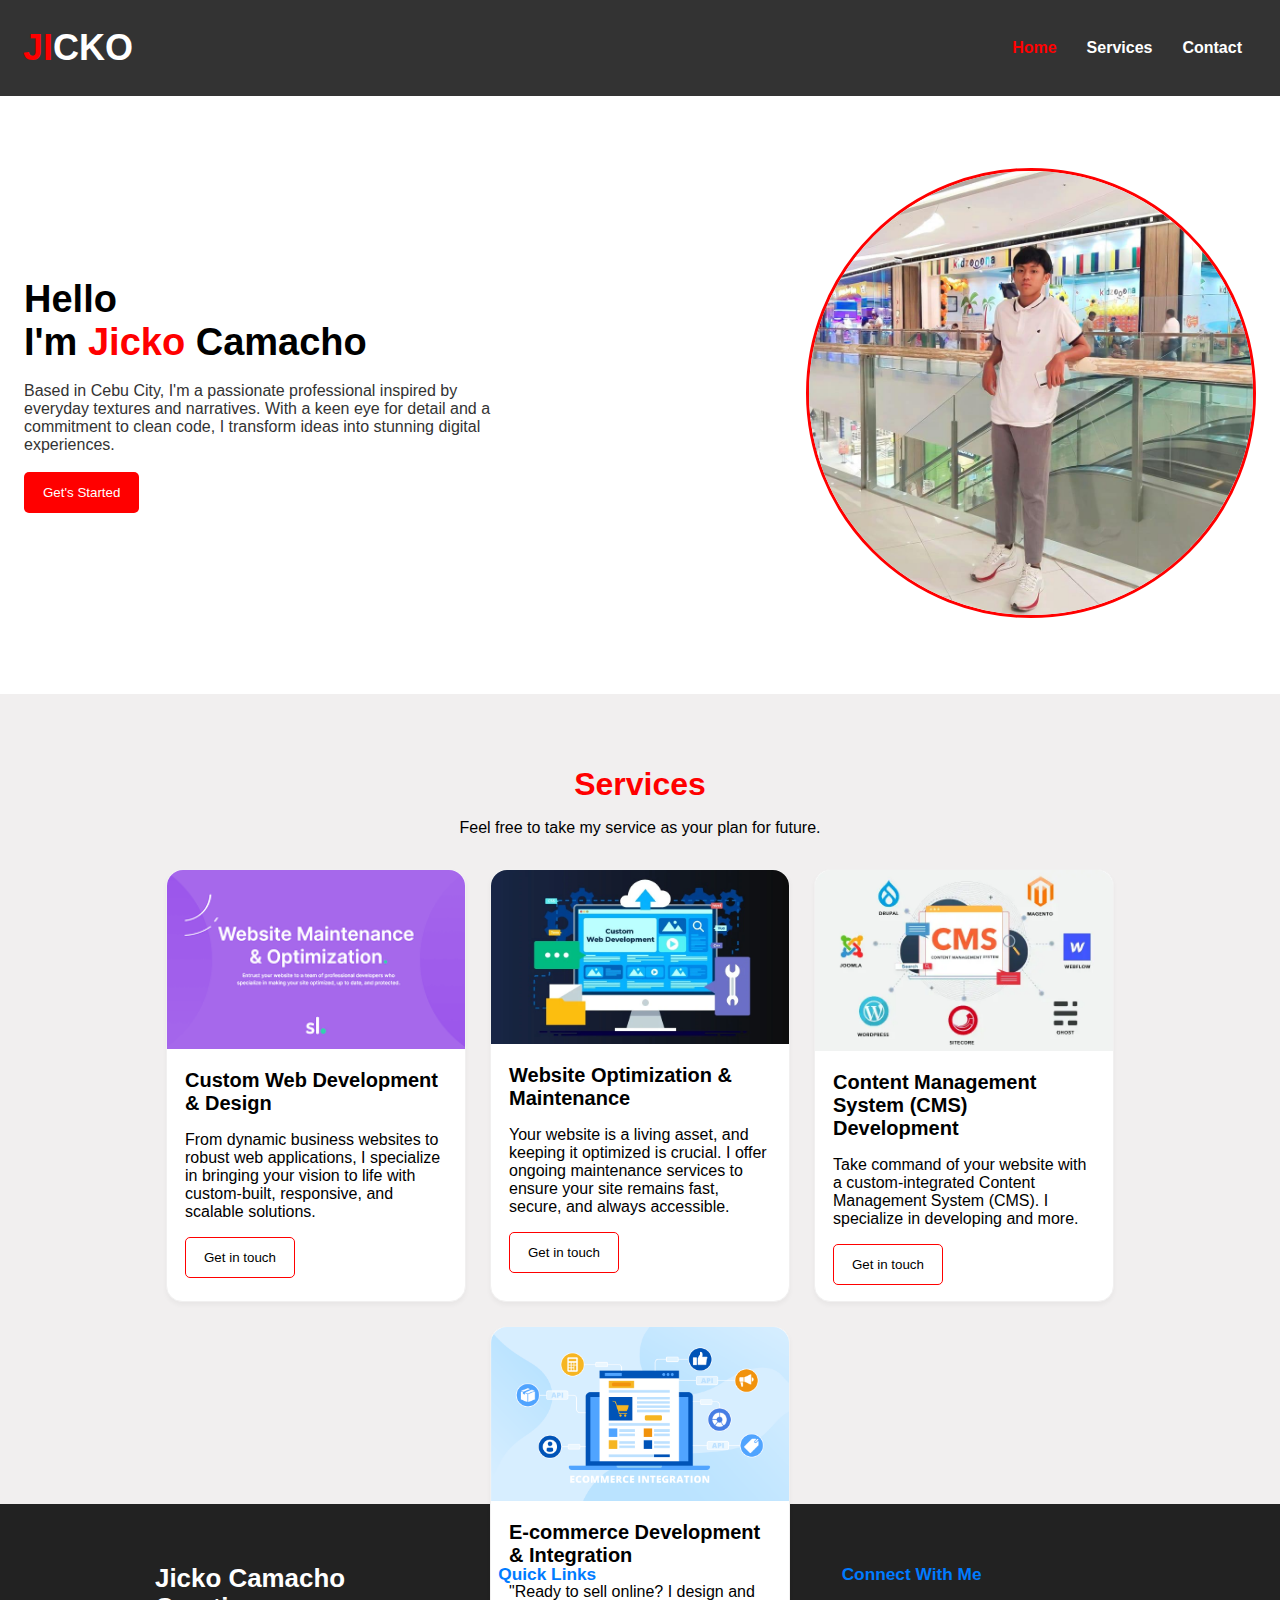
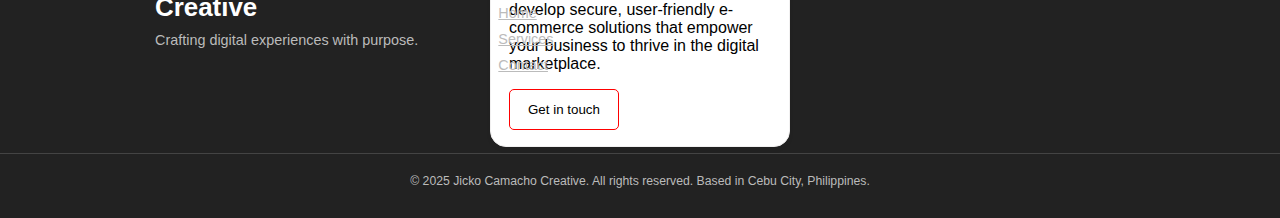
<file: index.html>
<!DOCTYPE html>
<html lang="en">

<head>
    <meta charset="UTF-8">
    <meta name="viewport" content="width=device-width, initial-scale=1.0">
    <title>Portfolio</title>
    <link rel="stylesheet" href="./assets/styles/style.css" />
</head>
<body>
    <!-- Header -->
    <header id="header">
        <nav class="navbar container">
            <div class="logo"><span style="color: red;">JI</span>CKO</div>
            <input type="checkbox" id="menu-toggle" class="menu-toggle">
            <label for="menu-toggle" class="menu-btn">☰</label>
            <ul class="nav-links">
                <li><a href="index.html"><span style="color: red;">Home</span></a></li>
                <li><a href="./pages/contact.html">Services</a></li>
                <li><a href="./pages/contact.html">Contact</a></li>
            </ul>
        </nav>
    </header>

    <!-- Main Content -->
    <main>
        <!-- Hero Banner Section -->
        <section id="hero-banner" class="container">
            <div class="hero-content">
                <h1>Hello <br> I'm <span style="color: red;">Jicko</span> Camacho</h1>
                <p>Based in Cebu City, I'm a passionate professional inspired by everyday textures and narratives. With a keen eye for detail and a commitment to clean code, I transform ideas into stunning digital experiences.</p>

                <button class="primary-button"><a href="./pages/contact.html">Get's Started</a></button>
            </div>
            <div class="hero-image">
                <img src="./assets/image/jicko.jpg" alt="Banner Image" height="450px" width="450px">
            </div>
        </section>

        <!-- Service Section -->
        <section id="service">
            <div class="container">
                <div class="service-wrapper">
                    <!-- Header -->
                    <div class="service-header">
                        <h3>Services</h3>
                        <p>Feel free to take my service as your plan for future.</p>
                    </div>

                    <!-- Services List -->
                    <div class="service-list">
                        <div class="card">
                            <div class="card-header">
                                <img src="./assets/image/web.png" alt="Website Development" />
                                <h3> Custom Web Development & Design</h3>
                            </div>
                            <div class="card-body">
                                <p>From dynamic business websites to robust web applications, I specialize in bringing your vision to life with custom-built, responsive, and scalable solutions. </p>
                            </div>
                            <div class="card-footer">
                                <button class="secondary-button"><a href="./pages/contact.html">Get in touch</a></button>
                            </div>
                        </div>

                        <div class="card">
                            <div class="card-header">
                                <img src="./assets/image/web.webp" alt="Website Development" />
                                <h3>Website Optimization & Maintenance</h3>
                            </div>
                            <div class="card-body">
                                <p>Your website is a living asset, and keeping it optimized is crucial. I offer ongoing maintenance services to ensure your site remains fast, secure, and always accessible. </p>
                            </div>
                            <div class="card-footer">
                                <button class="secondary-button"><a href="./pages/contact.html">Get in touch</a></button>
                            </div>
                        </div>

                         <div class="card">
                            <div class="card-header">
                                <img src="./assets/image/3rd.webp" alt="Website Development" />
                                <h3>Content Management System (CMS) Development</h3>
                            </div>
                            <div class="card-body">
                                <p>Take command of your website with a custom-integrated Content Management System (CMS). I specialize in developing and more.</p>
                            </div>
                            <div class="card-footer">
                                <button class="secondary-button"><a href="./pages/contact.html">Get in touch</a></button>
                            </div>
                        </div>

                        <div class="card">
                            <div class="card-header">
                                <img src="./assets/image/ecommerce.webp" alt="Website Development" />
                                <h3> E-commerce Development & Integration</h3>
                            </div>
                            <div class="card-body">
                                <p>"Ready to sell online? I design and develop secure, user-friendly e-commerce solutions that empower your business to thrive in the digital marketplace. </p>
                            </div>
                            <div class="card-footer">
                                <button class="secondary-button"><a href="./pages/contact.html">Get in touch</a></button>
                            </div>
                        </div>
                    </div>
                </div>
            </div>
        </section>
    </main>

    <!-- Footer -->
    <footer id="footer">
        <div class="container">
            <div class="footer-content">
                <div class="footer-brand">
                    <p class="footer-logo">Jicko Camacho Creative</p>
                    <p class="tagline">Crafting digital experiences with purpose.</p>
                </div>
                <div class="footer-links">
                    <h4>Quick Links</h4>
                    <ul>
                        <li><a href="index.html">Home</a></li>
                        <li><a href="./pages/services.html">Services</a></li>
                        <li><a href="./pages/contact.html">Contact</a></li>
                    </ul>
                </div>
                <div class="footer-social">
                    <h4>Connect With Me</h4>
                    <div class="social-icons">
                        <a href="#" target="_blank" aria-label="LinkedIn Profile"></a>
                        <a href="#" target="_blank" aria-label="Behance Profile"></a>
                        <a href="#" target="_blank" aria-label="Dribbble Profile"></a>
                        <a href="#" target="_blank" aria-label="GitHub Profile"></a>
                    </div>
                </div>
            </div>
            <div class="footer-bottom">
                <p>&copy; 2025 Jicko Camacho Creative. All rights reserved. Based in Cebu City, Philippines.</p>
            </div>
        </div>
    </footer>
</body>
</html>
</body>
</html>
</file>
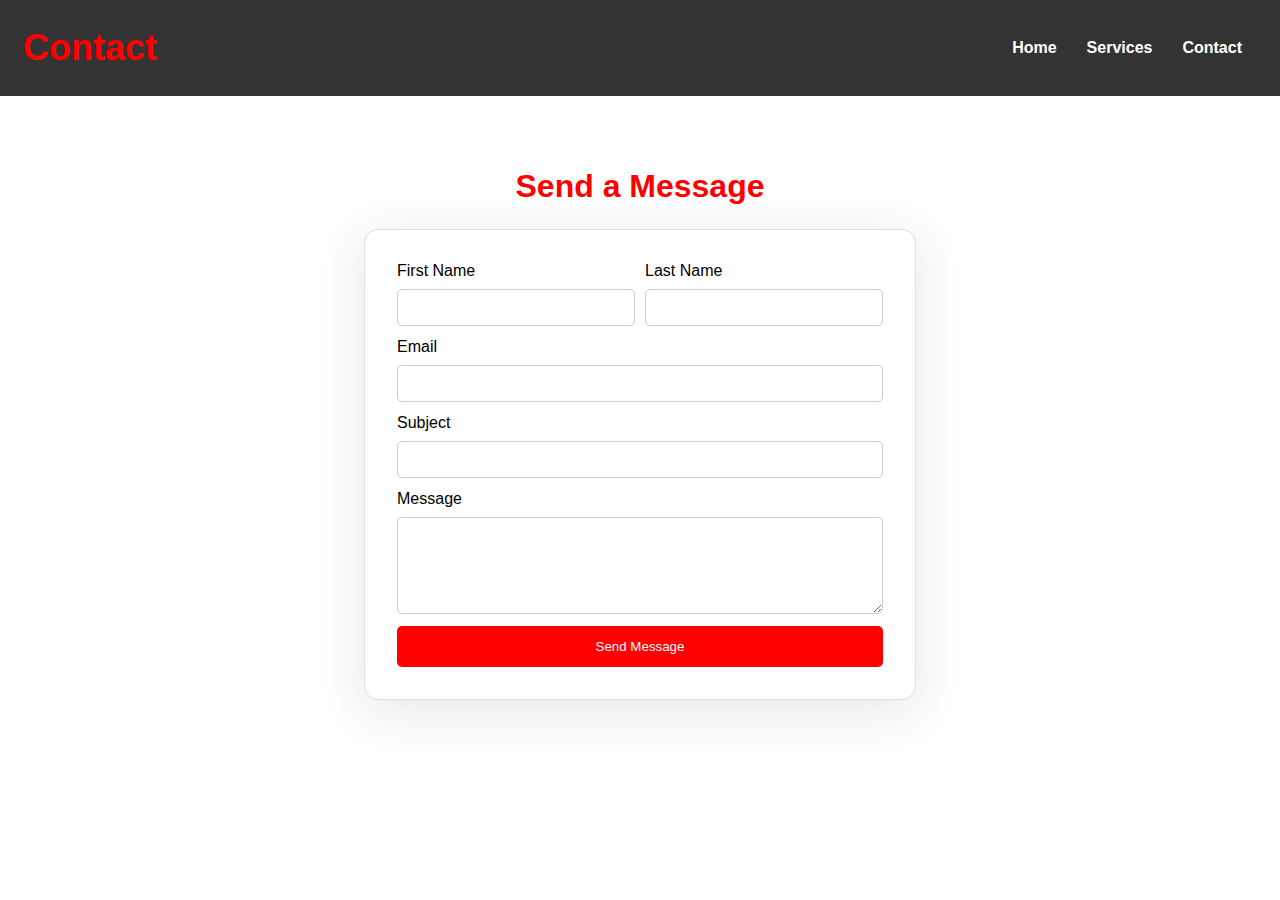
<file: pages/contact.html>
<!DOCTYPE html>
<html lang="en">

<head>
  <meta charset="UTF-8">
  <meta name="viewport" content="width=device-width, initial-scale=1.0">
  <title>Contact</title>
  <link rel="stylesheet" href="../assets/styles/style.css" />
</head>
<body>
  <!-- Header -->
  <header id="header">
    <nav class="navbar container">
      <div class="logo"><span style="color: red;">Contact</span></div>
      <input type="checkbox" id="menu-toggle" class="menu-toggle">
      <label for="menu-toggle" class="menu-btn">☰</label>
      <ul class="nav-links">
        <li><a href="../index.html">Home</a></li>
        <li><a href="./services.html">Services</a></li>
        <li><a href="./contact.html">Contact</a></li>
      </ul>
    </nav>
  </header>

  <!-- Main Content -->
  <main>
    <section id="contact">
      <div class="container">
        <h2>Send a Message</h2>
        <form class="form" action="./submission.html">
          <div class="form-row">
            <div class="form-group">
              <label for="fname">First Name</label>
              <input type="text" id="fname" name="fname" required>
            </div>
            <div class="form-group">
              <label for="lname">Last Name</label>
              <input type="text" id="lname" name="lname" required>
            </div>
          </div>
          <div class="form-group">
            <label for="email">Email</label>
            <input type="email" id="email" name="email" required>
          </div>
          <div class="form-group">
            <label for="subject">Subject</label>
            <input type="text" id="subject" name="subject" required>
          </div>
          <div class="form-group">
            <label for="message">Message</label>
            <textarea id="message" name="message" rows="5" required></textarea>
          </div>
          <button class="primary-button w-full" type="submit">Send Message</button>
        </form>
      </div>
    </section>
  </main>
</body>
</html>
</file>
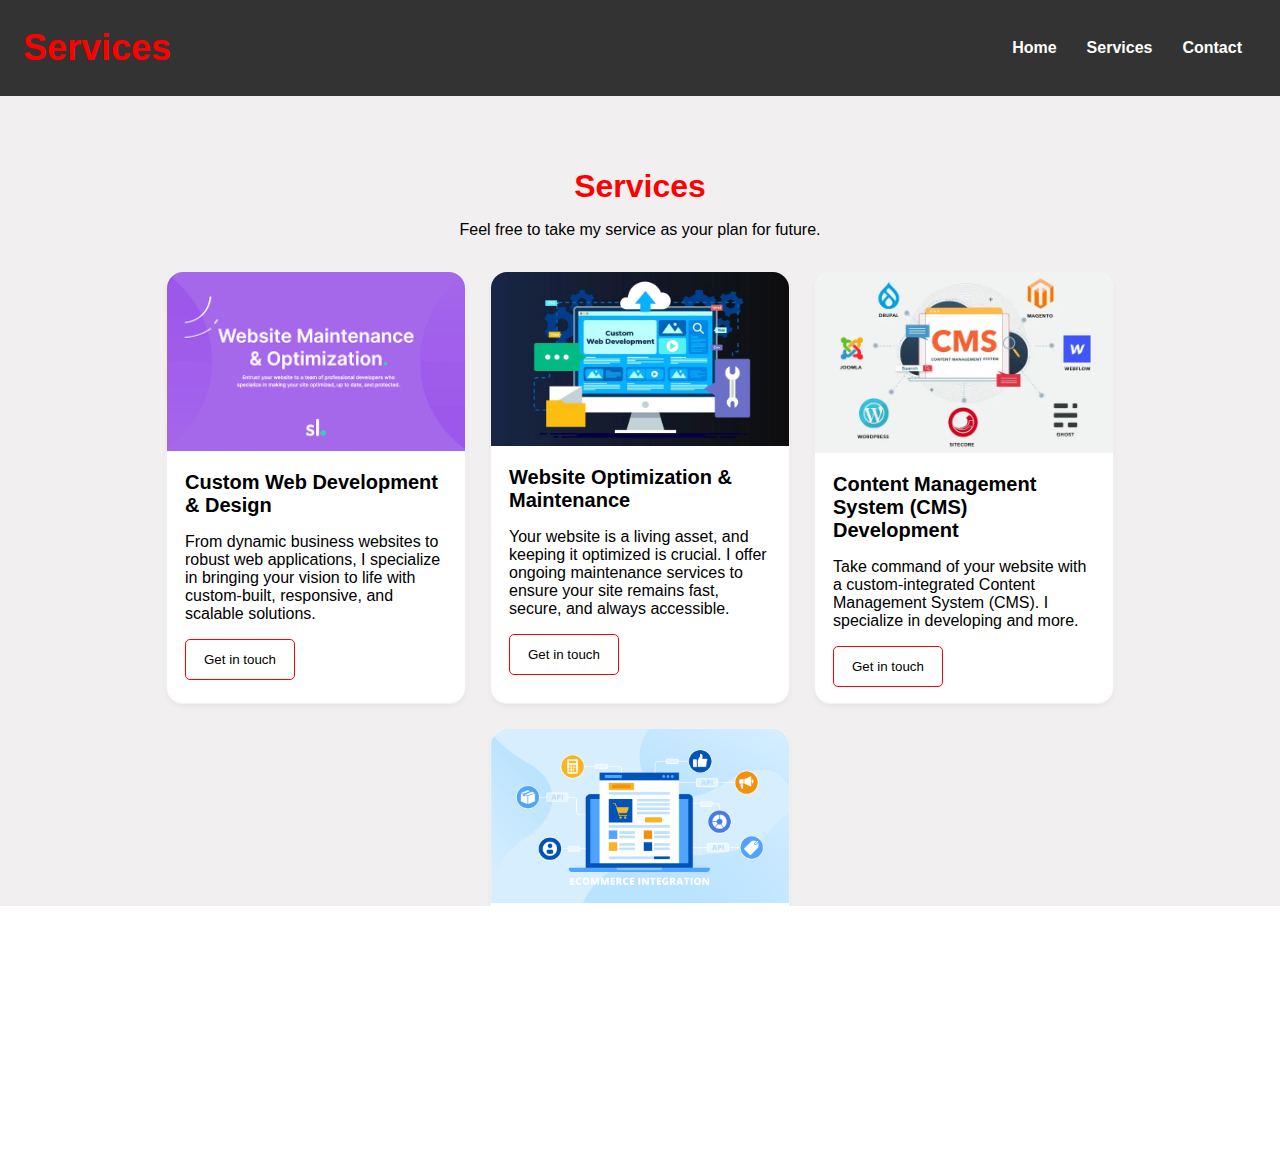
<file: pages/services.html>
<!DOCTYPE html>
<html lang="en">
<head>
    <meta charset="UTF-8">
    <meta name="viewport" content="width=device-width, initial-scale=1.0">
    <title>Services</title>
    <link rel="stylesheet" href="../assets/styles/style.css" />
</head>
<body>
    <!-- Header -->
    <header id="header">
        <nav class="navbar container">
            <div class="logo"><span style="color: red;">Services</span></div>
            <input type="checkbox" id="menu-toggle" class="menu-toggle">
            <label for="menu-toggle" class="menu-btn">☰</label>
            <ul class="nav-links">
                <li><a href="../index.html">Home</a></li>
                <li><a href="./services.html">Services</a></li>
                <li><a href="./contact.html">Contact</a></li>
            </ul>
        </nav>
    </header>

    <!-- Main Content -->
    <main>
        <!-- Service Section -->
        <section id="service">
            <div class="container">
                <div class="service-wrapper">
                    <!-- Header -->
                    <div class="service-header">
                        <h3>Services</h3>
                        <p>Feel free to take my service as your plan for future.</p>
                    </div>

                    <!-- Services List -->
                    <div class="service-list">
                        <div class="card">
                            <div class="card-header">
                                <img src="../assets/image/web.png" alt="Website Development" />
                                <h3> Custom Web Development & Design</h3>
                            </div>
                            <div class="card-body">
                                <p>From dynamic business websites to robust web applications, I specialize in bringing your vision to life with custom-built, responsive, and scalable solutions. </p>
                            </div>
                            <div class="card-footer">
                                <button class="secondary-button"><a href="../pages/contact.html">Get in touch</a></button>
                            </div>
                        </div>

                        <div class="card">
                            <div class="card-header">
                                <img src="../assets/image/web.webp" alt="Website Development" />
                                <h3>Website Optimization & Maintenance</h3>
                            </div>
                            <div class="card-body">
                                <p>Your website is a living asset, and keeping it optimized is crucial. I offer ongoing maintenance services to ensure your site remains fast, secure, and always accessible. </p>
                            </div>
                            <div class="card-footer">
                                <button class="secondary-button"><a href="../pages/contact.html">Get in touch</a></button>
                            </div>
                        </div>

                         <div class="card">
                            <div class="card-header">
                                <img src="../assets/image/3rd.webp" alt="Website Development" />
                                <h3>Content Management System (CMS) Development</h3>
                            </div>
                            <div class="card-body">
                                <p>Take command of your website with a custom-integrated Content Management System (CMS). I specialize in developing and more.</p>
                            </div>
                            <div class="card-footer">
                                <button class="secondary-button"><a href="../pages/contact.html">Get in touch</a></button>
                            </div>
                        </div>

                        <div class="card">
                            <div class="card-header">
                                <img src="../assets/image/ecommerce.webp" alt="Website Development" />
                                <h3> E-commerce Development & Integration</h3>
                            </div>
                            <div class="card-body">
                                <p>"Ready to sell online? I design and develop secure, user-friendly e-commerce solutions that empower your business to thrive in the digital marketplace. </p>
                            </div>
                            <div class="card-footer">
                                <button class="secondary-button"><a href="../pages/contact.html">Get in touch</a></button>
                            </div>
                        </div>
                    </div>
                </div>
            </div>
        </section>
    </main>
</body>
</html>
</file>
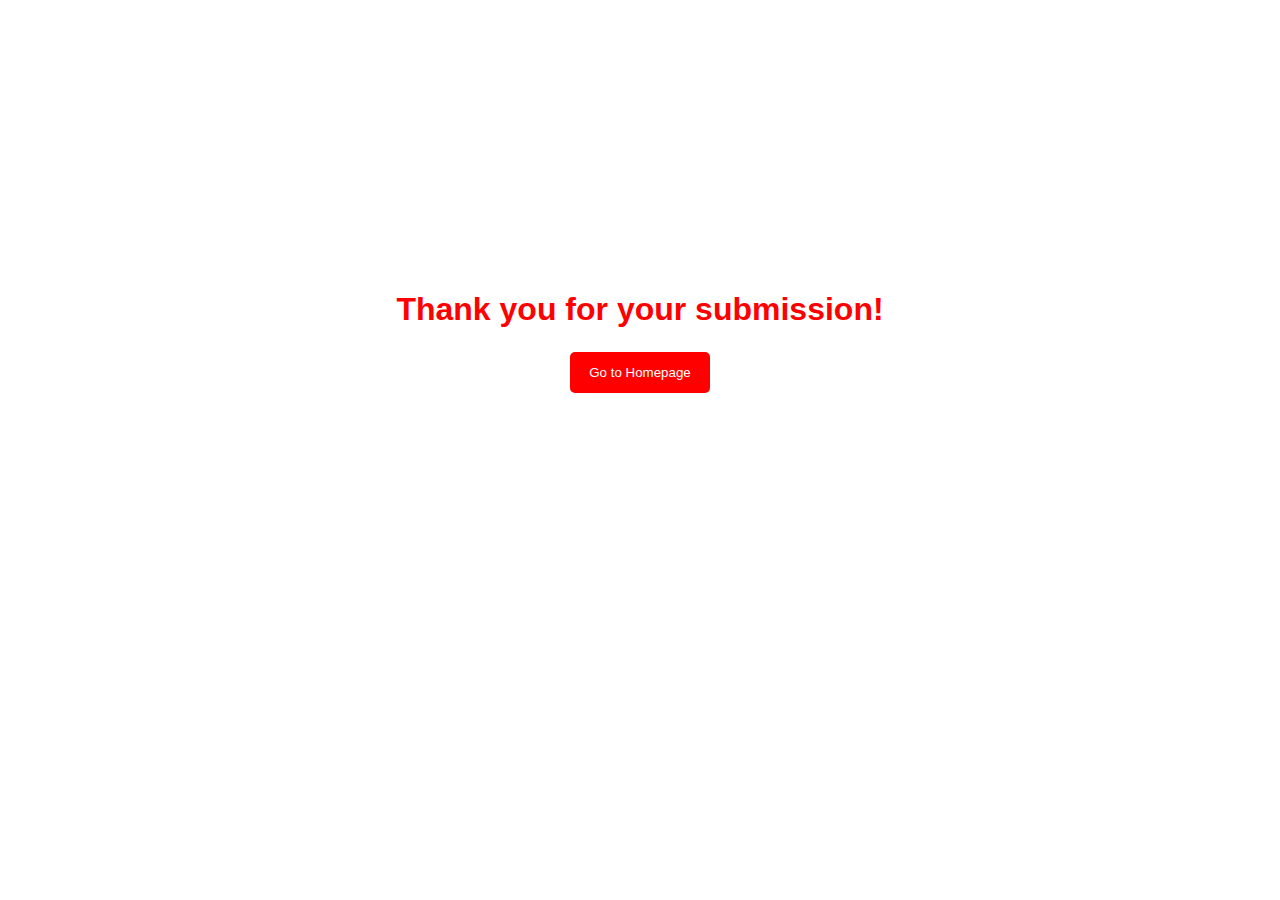
<file: pages/submission.html>
<!DOCTYPE html>
<html lang="en">

<head>
  <meta charset="UTF-8">
  <meta name="viewport" content="width=device-width, initial-scale=1.0">
  <title>Submitted</title>
  <link rel="stylesheet" href="../assets/styles/style.css" />
</head>
<body>


  <!-- Main Content -->
  <main>
    <section id="contact">
      <div class="container">
        <div class="submission">
          <h2>Thank you for your submission!</h2>
          <a href="../index.html">
            <button class="primary-button">Go to Homepage</button>
          </a>
        </div>
      </div>
    </section>
  </main>

</body>
</html>
</file>
<file: assets/styles/style.css>
/* 
-- Responsive Breakpoints
sm: 640px - mobile phone size
md: 768px - Tablet size
lg: 1024px - Laptop standard size
xl: 1280px -- larger wide desktop size

Utils is a common style that can be used anytime.
*/

/* Reusable Styles */
@import "button.css";
@import "card.css";

/* Section Styles */
@import "navbar.css";
@import "hero-banner.css";
@import "service.css";
@import "footer.css";
@import "contact.css";

* {
  margin: 0;
  padding: 0;
  box-sizing: border-box;
}

html,
body {
  font-family: Arial, sans-serif;
  overflow-x: hidden;
}

/* Utils */
.container {
  max-width: 1280px;
  margin: 0 auto;
}

.w-full {
  width: 100%;
}
</file>
